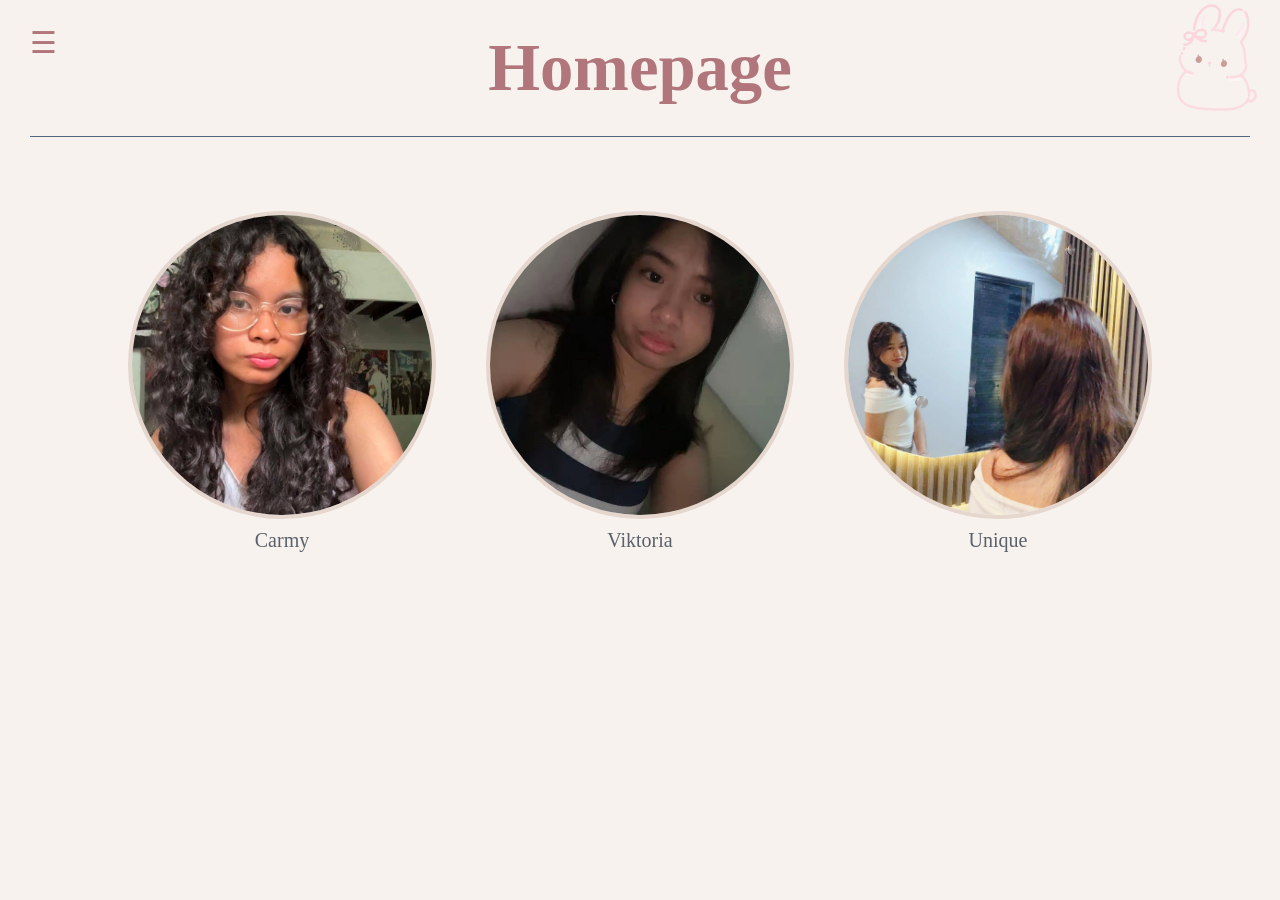
<file: PETA/index.html>
<!DOCTYPE>
<html>

<head>

    <title>Homepage</title>

    <link rel="stylesheet" href="external.css" type="text/css">

</head>


<body class="homepage">


    <!-- Navigation -->

    <details class="sidebar">

        <summary>☰</summary>

        <nav>

            <a href="Registration.html">Registration Form</a>

            <a href="Signup.html">Sign Up</a>

            <a href="contact.html">Contact Us</a>

            <a href="signin.html">Sign In</a>

        </nav>

    </details>


    <!-- Decoration -->

    <a href="https://archiveofourown.org">

        <img
            src="Cute_rabbit_sticker-removebg-preview.png"
            alt="Rabbit"
            class="rabbit"
        >

    </a>


    <!-- Page Title -->

    <h1>Homepage</h1>

    <hr>


    <br>
    <br>


    <!-- Character Links -->

    <div class="codes">

        <div class="code">

            <img src="carmy.jpg" alt="Carmy">

            <a
                href="https://www.facebook.com/share/18wCJGesoh/"
                target="_blank"
            >
                Carmy
            </a>

        </div>


        <div class="code">

            <img src="Viktoria.jpg" alt="Viktoria">

            <a
                href="https://www.facebook.com/share/19QNZiVQqZ/?mibextid=wwXIfr"
                target="_blank"
            >
                Viktoria
            </a>

        </div>


        <div class="code">

            <img src="Unique.jpg" alt="Unique">

            <a
                href="https://www.facebook.com/Yuniqloegau"
                target="_blank"
            >
                Unique
            </a>

        </div>

    </div>


</body>

</html>
</file>
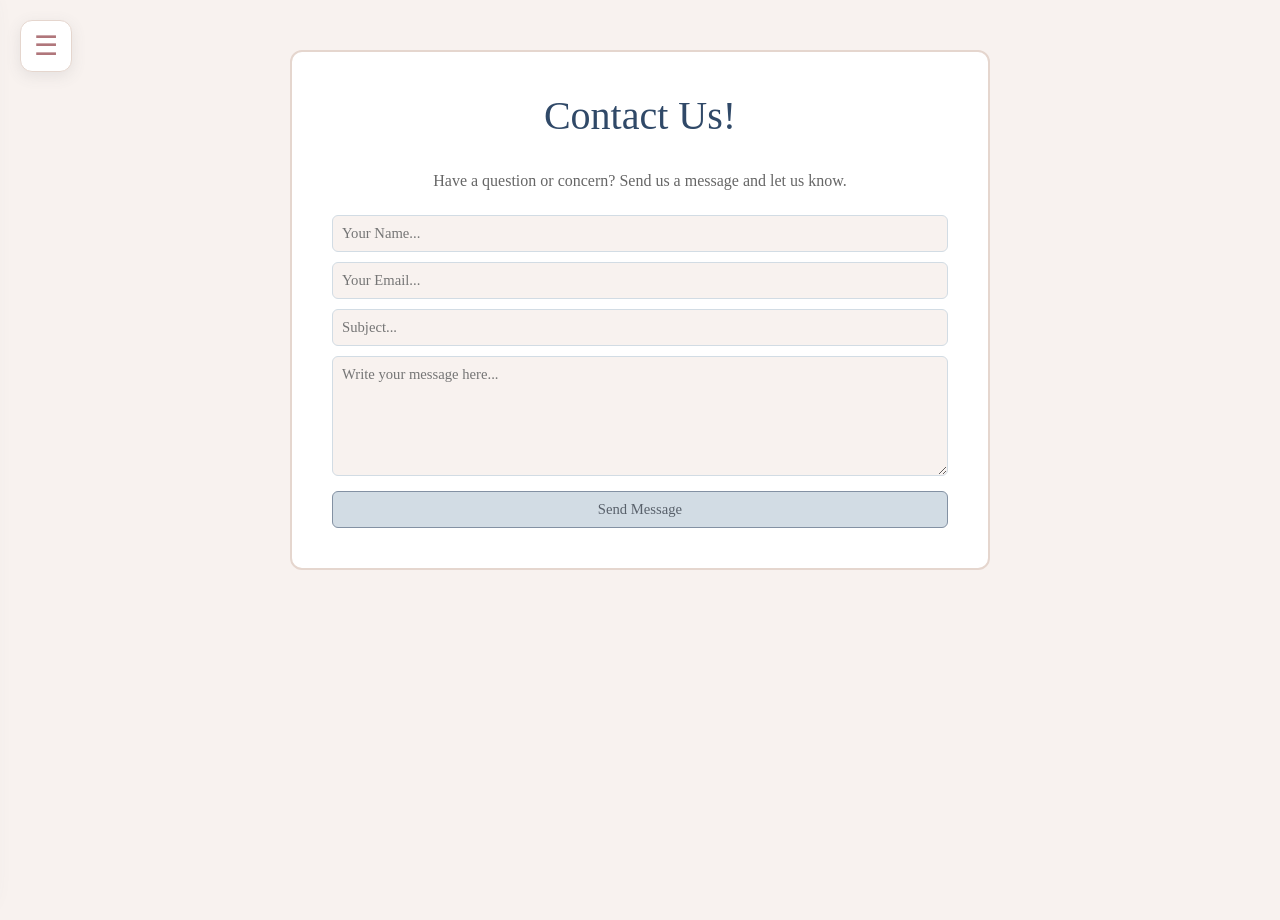
<file: contact.html>
<!DOCTYPE html>
<html lang="en">
<head>
    <meta charset="UTF-8">
    <meta name="viewport" content="width=device-width, initial-scale=1.0">
    <title>Contact Form</title>
    <link rel="stylesheet" href="external.css">
</head>
<body class="contact-page">

    <!-- Navigation -->
    <input type="checkbox" id="menu-toggle" class="menu-toggle">
    <label for="menu-toggle" class="menu-button" aria-label="Open navigation">☰</label>

    <nav class="sidebar">
        <a href="index.html">Homepage</a>
        <a href="registration.html">Registration</a>
        <a href="signup.html">Sign Up</a>
        <a href="signin.html">Sign In</a>
    </nav>

    <main>
        <section class="contact-card">
            <h1>Contact Us!</h1>
            <p class="description">Have a question or concern? Send us a message and let us know.</p>

            <form name="Contact Form" method="post">
                <input type="text" name="Name" placeholder="Your Name..." required>
                <input type="email" name="Email" placeholder="Your Email..." required>
                <input type="text" name="Subject" placeholder="Subject...">
                <textarea name="Message" placeholder="Write your message here..."></textarea>
                <button type="submit">Send Message</button>
            </form>
        </section>
    </main>

</body>
</html>
</file>
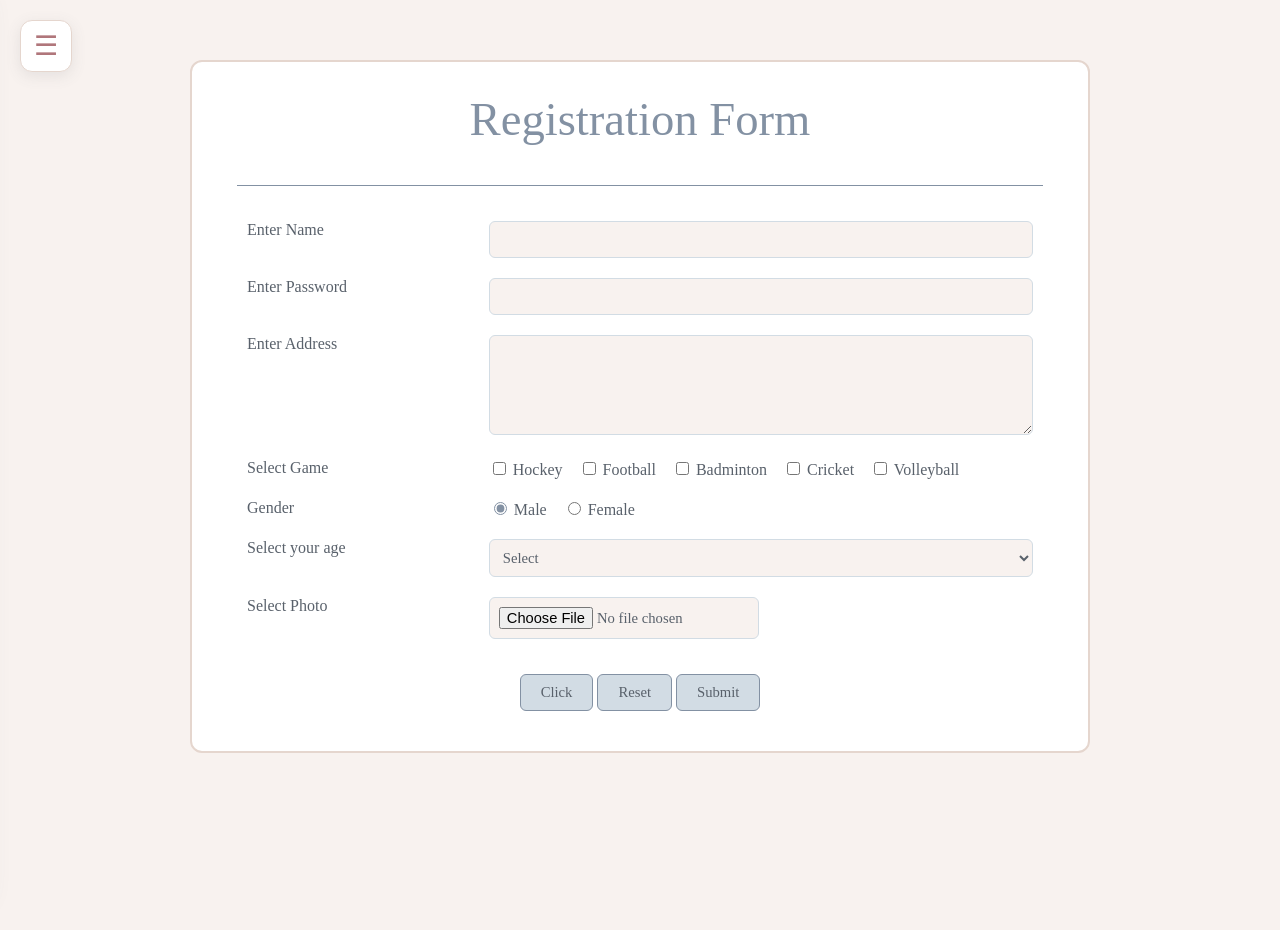
<file: registration.html>
<!DOCTYPE html>
<html lang="en">
<head>
    <meta charset="UTF-8">
    <meta name="viewport" content="width=device-width, initial-scale=1.0">
    <title>Registration Form</title>
    <link rel="stylesheet" href="external.css">
</head>
<body class="registration-page">

    <!-- Navigation -->
    <input type="checkbox" id="menu-toggle" class="menu-toggle">
    <label for="menu-toggle" class="menu-button" aria-label="Open navigation">☰</label>

    <nav class="sidebar">
        <a href="index.html">Homepage</a>
        <a href="signup.html">Sign Up</a>
        <a href="contact.html">Contact Us</a>
        <a href="signin.html">Sign In</a>
    </nav>

    <!-- Registration Form -->
    <main>
        <section class="form-card">
            <h1>Registration Form</h1>
            <hr>

            <form>
                <table>
                    <tr>
                        <td>Enter Name</td>
                        <td><input type="text" name="name"></td>
                    </tr>

                    <tr>
                        <td>Enter Password</td>
                        <td><input type="password" name="password"></td>
                    </tr>

                    <tr>
                        <td>Enter Address</td>
                        <td><textarea name="address"></textarea></td>
                    </tr>

                    <tr>
                        <td>Select Game</td>
                        <td>
                            <label><input type="checkbox" name="game" value="Hockey"> Hockey</label>
                            <label><input type="checkbox" name="game" value="Football"> Football</label>
                            <label><input type="checkbox" name="game" value="Badminton"> Badminton</label>
                            <label><input type="checkbox" name="game" value="Cricket"> Cricket</label>
                            <label><input type="checkbox" name="game" value="Volleyball"> Volleyball</label>
                        </td>
                    </tr>

                    <tr>
                        <td>Gender</td>
                        <td>
                            <label><input type="radio" name="gender" value="Male" checked> Male</label>
                            <label><input type="radio" name="gender" value="Female"> Female</label>
                        </td>
                    </tr>

                    <tr>
                        <td>Select your age</td>
                        <td>
                            <select name="age">
                                <option value="">Select</option>
                                <option>13</option>
                                <option>14</option>
                                <option>15</option>
                                <option>16</option>
                                <option>17</option>
                                <option>18</option>
                                <option>19</option>
                                <option>20</option>
                                <option>21</option>
                                <option>22</option>
                                <option>23</option>
                                <option>24</option>
                                <option>25</option>
                                <option>26</option>
                                <option>27</option>
                                <option>28</option>
                                <option>29</option>
                                <option>30</option>
                                <option>31</option>
                                <option>32</option>
                                <option>33</option>
                                <option>34</option>
                                <option>35</option>
                                <option>36</option>
                                <option>37</option>
                                <option>38</option>
                                <option>39</option>
                                <option>40</option>
                                <option>41</option>
                                <option>42</option>
                                <option>43</option>
                                <option>44</option>
                                <option>45</option>
                                <option>46</option>
                                <option>47</option>
                                <option>48</option>
                                <option>49</option>
                                <option>50</option>
                                <option>51</option>
                                <option>52</option>
                                <option>53</option>
                                <option>54</option>
                                <option>55</option>
                                <option>56</option>
                                <option>57</option>
                                <option>58</option>
                                <option>59</option>
                                <option>60</option>
                                <option>61</option>
                                <option>62</option>
                                <option>63</option>
                                <option>64</option>
                                <option>65</option>
                            </select>
                        </td>
                    </tr>

                    <tr>
                        <td>Select Photo</td>
                        <td><input type="file" name="photo"></td>
                    </tr>

                    <tr>
                        <td colspan="2" class="form-buttons">
                            <input type="button" value="Click">
                            <input type="reset" value="Reset">
                            <input type="submit" value="Submit">
                        </td>
                    </tr>
                </table>
            </form>
        </section>
    </main>

</body>
</html>
</file>
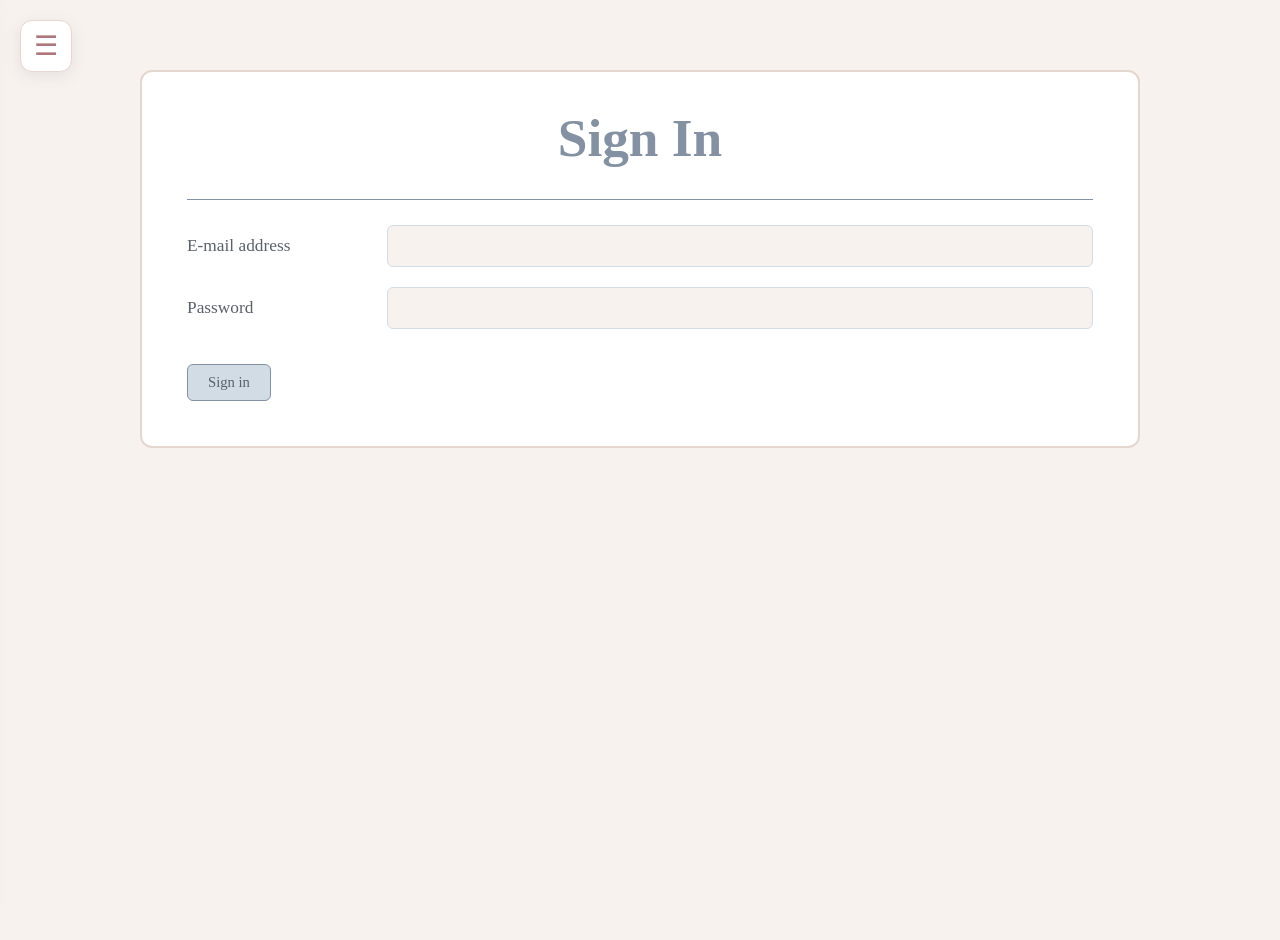
<file: signin.html>
<!DOCTYPE html>
<html lang="en">
<head>
    <meta charset="UTF-8">
    <meta name="viewport" content="width=device-width, initial-scale=1.0">
    <title>Sign In</title>
    <link rel="stylesheet" href="external.css">
</head>
<body class="signin-page">

    <!-- Navigation -->
    <input type="checkbox" id="menu-toggle" class="menu-toggle">
    <label for="menu-toggle" class="menu-button" aria-label="Open navigation">☰</label>

    <nav class="sidebar">
        <a href="index.html">Homepage</a>
        <a href="registration.html">Registration</a>
        <a href="signup.html">Sign Up</a>
        <a href="contact.html">Contact Us</a>
    </nav>

    <main>
        <section class="simple-card signin-card">
            <h1>Sign In</h1>
            <hr class="signin-divider">

            <form name="f1" method="post">
                <div class="signin-row">
                    <label for="signin-email">E-mail address</label>
                    <input id="signin-email" type="email" name="email">
                </div>

                <div class="signin-row">
                    <label for="signin-password">Password</label>
                    <input id="signin-password" type="password" name="password">
                </div>

                <input type="submit" value="Sign in">
            </form>
        </section>
    </main>

</body>
</html>
</file>
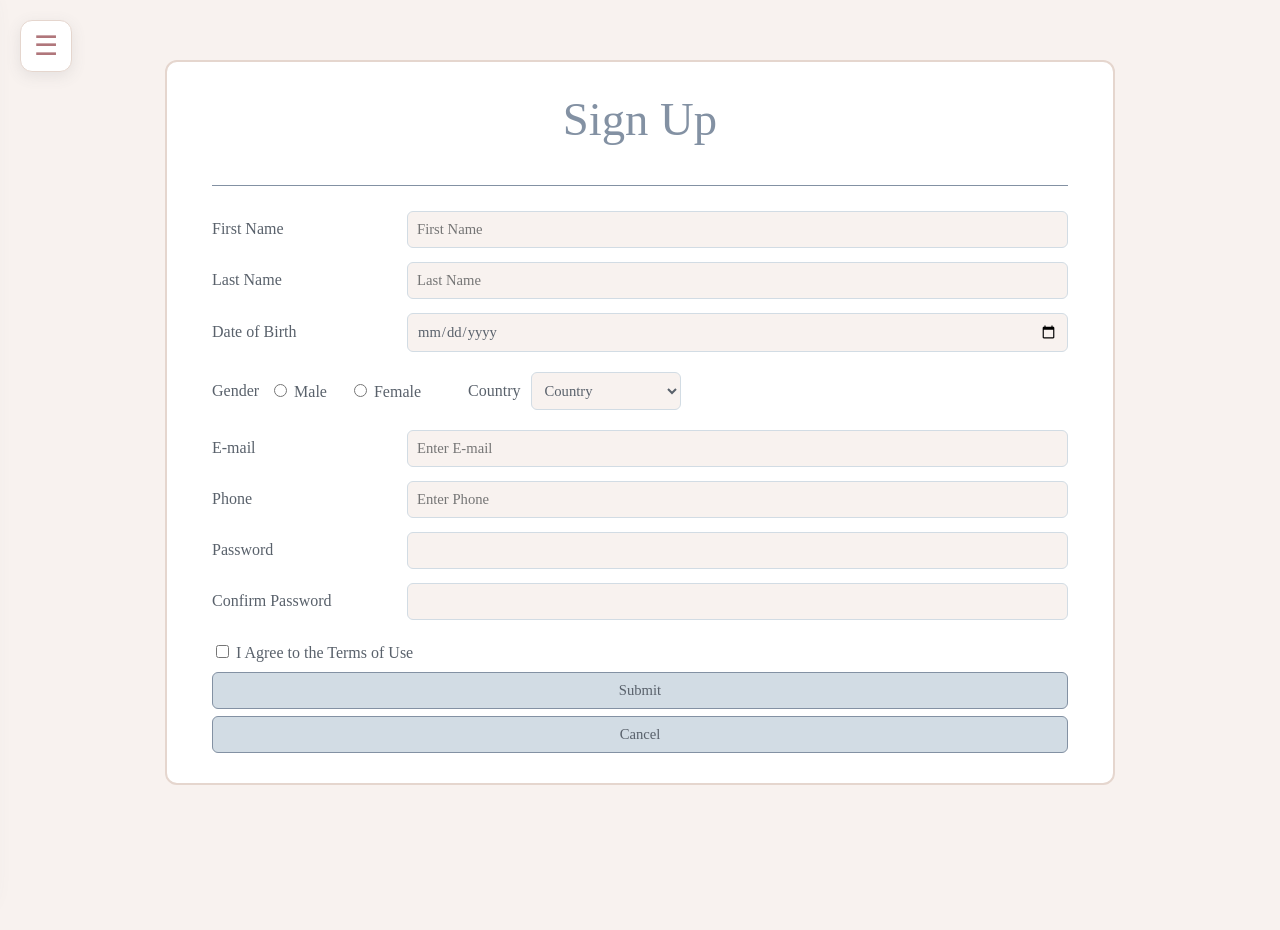
<file: signup.html>
<!DOCTYPE html>
<html lang="en">
<head>
    <meta charset="UTF-8">
    <meta name="viewport" content="width=device-width, initial-scale=1.0">
    <title>Sign Up</title>
    <link rel="stylesheet" href="external.css">
</head>
<body class="signup-page">

    <!-- Navigation -->
    <input type="checkbox" id="menu-toggle" class="menu-toggle">
    <label for="menu-toggle" class="menu-button" aria-label="Open navigation">☰</label>

    <nav class="sidebar">
        <a href="index.html">Homepage</a>
        <a href="registration.html">Registration</a>
        <a href="contact.html">Contact Us</a>
        <a href="signin.html">Sign In</a>
    </nav>

    <main>
        <section class="simple-card signup-card">
            <h1>Sign Up</h1>
            <hr class="signin-divider">

            <form>
                <div class="signup-row">
                    <label for="first-name">First Name</label>
                    <input id="first-name" type="text" name="first-name" placeholder="First Name" required>
                </div>

                <div class="signup-row">
                    <label for="last-name">Last Name</label>
                    <input id="last-name" type="text" name="last-name" placeholder="Last Name" required>
                </div>

                <div class="signup-row">
                    <label for="date-of-birth">Date of Birth</label>
                    <input id="date-of-birth" type="date" name="date-of-birth" min="1961-01-01" max="2013-12-31" required>
                </div>

                <div class="inline-row">
                    <span>Gender</span>
                    <label><input type="radio" name="signup-gender" value="Male" required> Male</label>
                    <label><input type="radio" name="signup-gender" value="Female"> Female</label>

                    <span class="country-label">Country</span>
                    <select name="country" required>
                        <option value="" selected disabled>Country</option>
                        <option>Philippines</option>
                        <option>United States</option>
                        <option>Canada</option>
                        <option>United Kingdom</option>
                        <option>South Korea</option>
                        <option>Japan</option>
                        <option>China</option>
                        <option>Australia</option>
                        <option>Singapore</option>
                        <option>Other</option>
                    </select>
                </div>

                <div class="signup-row">
                    <label for="email">E-mail</label>
                    <input id="email" type="email" name="email" placeholder="Enter E-mail" required>
                </div>

                <div class="signup-row">
                    <label for="phone">Phone</label>
                    <input id="phone" type="tel" name="phone" placeholder="Enter Phone" required>
                </div>

                <div class="signup-row">
                    <label for="password">Password</label>
                    <input id="password" type="password" name="password" required>
                </div>

                <div class="signup-row">
                    <label for="confirm-password">Confirm Password</label>
                    <input id="confirm-password" type="password" name="confirm-password" required>
                </div>

                <label class="terms">
                    <input type="checkbox" name="terms" required>
                    I Agree to the Terms of Use
                </label>

                <button type="submit" class="wide-button">Submit</button>
                <button type="reset" class="wide-button">Cancel</button>
            </form>
        </section>
    </main>

</body>
</html>
</file>
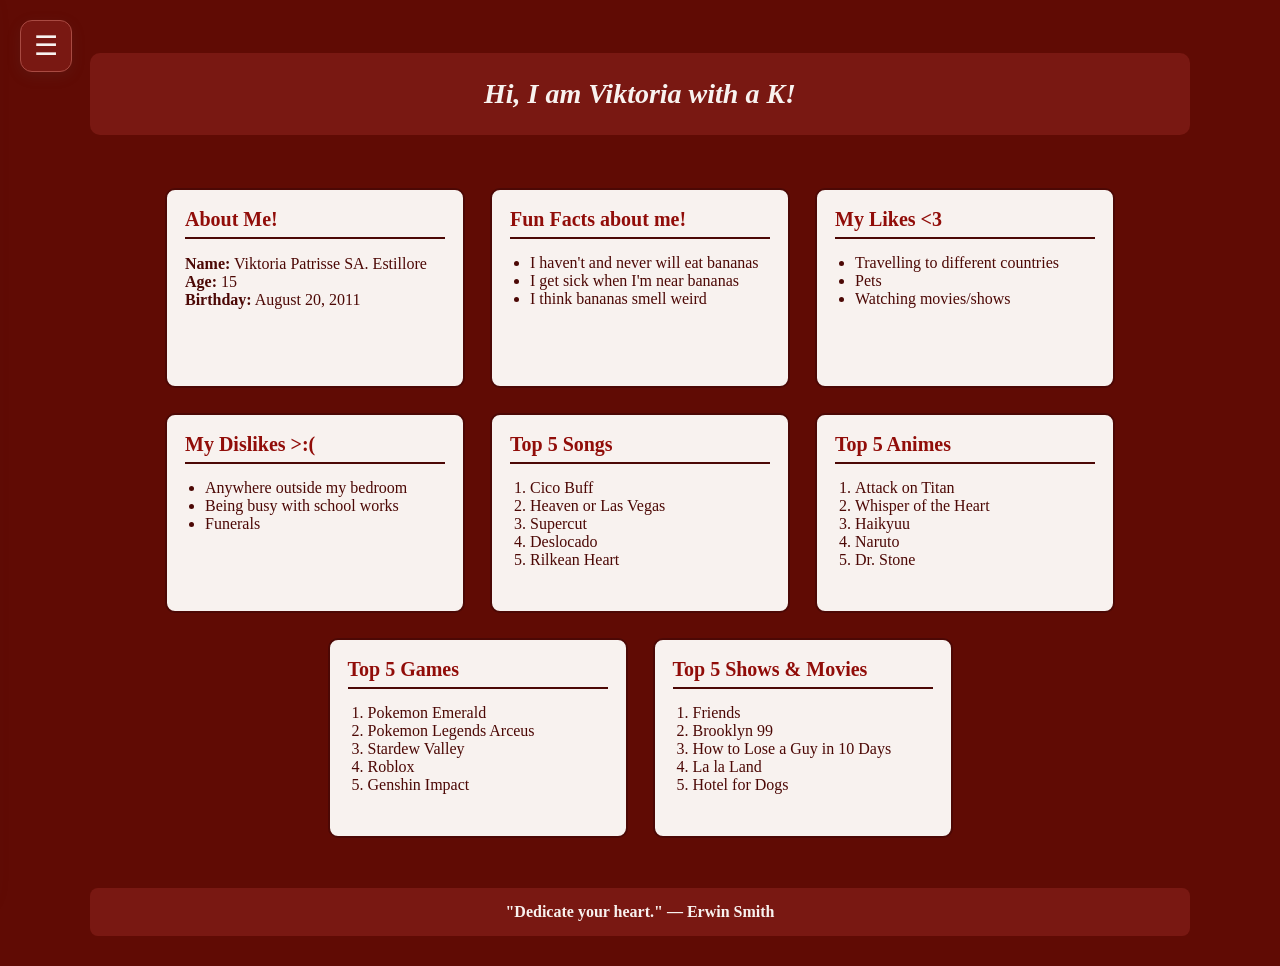
<file: viktoria.html>
<!DOCTYPE html>
<html lang="en">
<head>
    <meta charset="UTF-8">
    <meta name="viewport" content="width=device-width, initial-scale=1.0">
    <title>Viktoria — About Me</title>
    <link rel="stylesheet" href="external.css">
</head>
<body class="viktoria">

    <!-- Navigation -->
    <input type="checkbox" id="menu-toggle" class="menu-toggle">
    <label for="menu-toggle" class="menu-button" aria-label="Open navigation">☰</label>

    <nav class="sidebar">
        <a href="index.html">Homepage</a>
        <a href="registration.html">Registration</a>
        <a href="signup.html">Sign Up</a>
        <a href="contact.html">Contact Us</a>
        <a href="signin.html">Sign In</a>
    </nav>

    <!-- About Me -->
    <main>
        <section class="viktoria-content">
            <h1>Hi, I am Viktoria with a K!</h1>

            <div class="viktoria-container">

                <div class="card">
                    <h2>About Me!</h2>
                    <p>
                        <b>Name:</b> Viktoria Patrisse SA. Estillore<br>
                        <b>Age:</b> 15<br>
                        <b>Birthday:</b> August 20, 2011
                    </p>
                </div>

                <div class="card">
                    <h2>Fun Facts about me!</h2>
                    <ul>
                        <li>I haven't and never will eat bananas</li>
                        <li>I get sick when I'm near bananas</li>
                        <li>I think bananas smell weird</li>
                    </ul>
                </div>

                <div class="card">
                    <h2>My Likes &lt;3</h2>
                    <ul>
                        <li>Travelling to different countries</li>
                        <li>Pets</li>
                        <li>Watching movies/shows</li>
                    </ul>
                </div>

                <div class="card">
                    <h2>My Dislikes &gt;:(</h2>
                    <ul>
                        <li>Anywhere outside my bedroom</li>
                        <li>Being busy with school works</li>
                        <li>Funerals</li>
                    </ul>
                </div>

                <div class="card">
                    <h2>Top 5 Songs</h2>
                    <ol>
                        <li>Cico Buff</li>
                        <li>Heaven or Las Vegas</li>
                        <li>Supercut</li>
                        <li>Deslocado</li>
                        <li>Rilkean Heart</li>
                    </ol>
                </div>

                <div class="card">
                    <h2>Top 5 Animes</h2>
                    <ol>
                        <li>Attack on Titan</li>
                        <li>Whisper of the Heart</li>
                        <li>Haikyuu</li>
                        <li>Naruto</li>
                        <li>Dr. Stone</li>
                    </ol>
                </div>

                <div class="card">
                    <h2>Top 5 Games</h2>
                    <ol>
                        <li>Pokemon Emerald</li>
                        <li>Pokemon Legends Arceus</li>
                        <li>Stardew Valley</li>
                        <li>Roblox</li>
                        <li>Genshin Impact</li>
                    </ol>
                </div>

                <div class="card">
                    <h2>Top 5 Shows & Movies</h2>
                    <ol>
                        <li>Friends</li>
                        <li>Brooklyn 99</li>
                        <li>How to Lose a Guy in 10 Days</li>
                        <li>La la Land</li>
                        <li>Hotel for Dogs</li>
                    </ol>
                </div>

            </div>

            <footer>"Dedicate your heart." — Erwin Smith</footer>
        </section>
    </main>

</body>
</html>
</file>
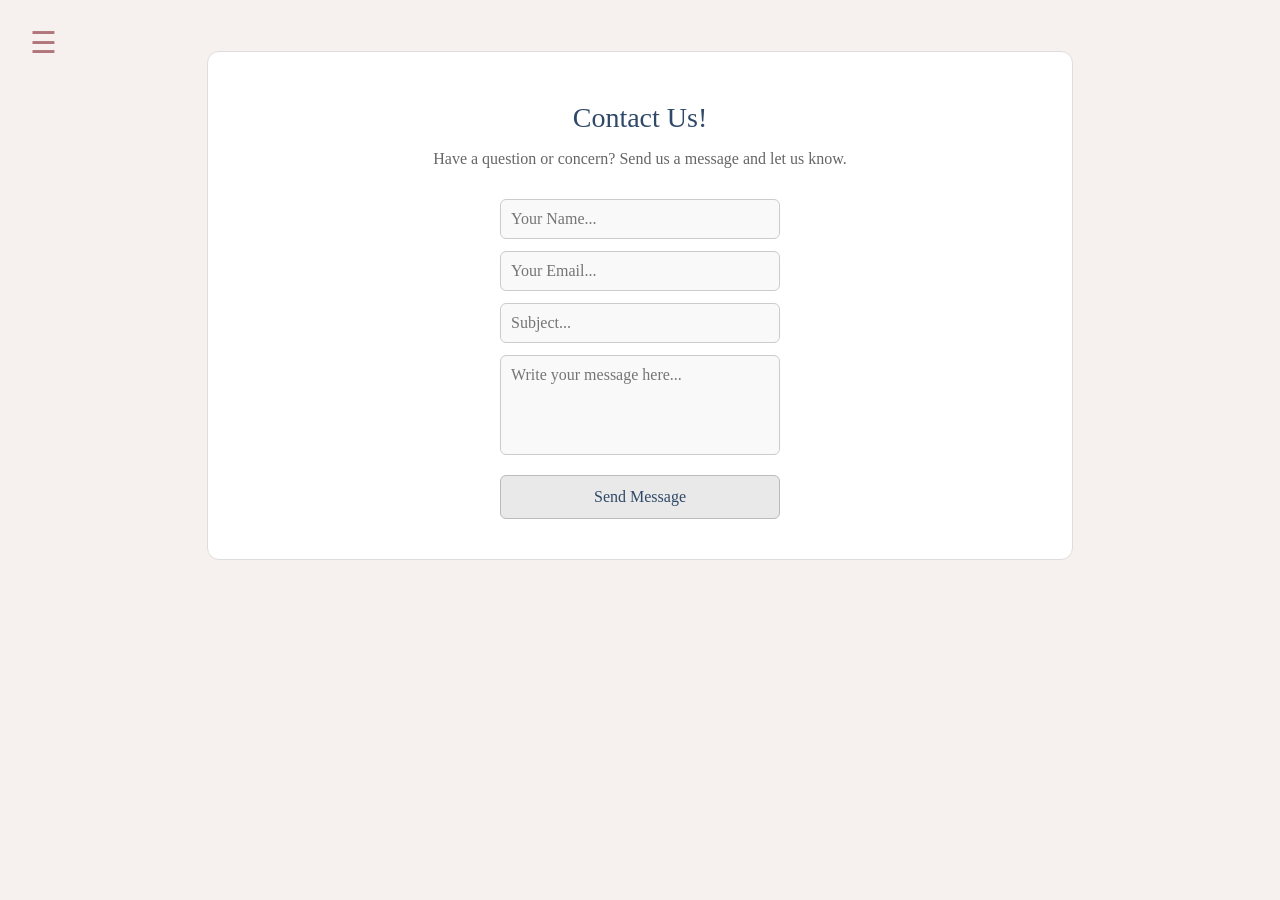
<file: PETA/contact.html>
<!DOCTYPE html>
<html>

<head>

    <title>Contact Form</title>

    <link rel="stylesheet" href="external.css" type="text/css">

</head>


<body class="contact-page">


    <!-- Navigation -->

    <details class="sidebar">

        <summary>☰</summary>

        <nav>

            <a href="index.html" class="home-link">Homepage</a>

            <a href="Registration.html">Registration Form</a>

            <a href="Signup.html">Sign Up</a>

            <a href="signin.html">Sign In</a>

        </nav>

    </details>


    <!-- Contact Form -->

    <table>

        <tr>

            <td>

                <h1>Contact Us!</h1>


                <p class="description">
                    Have a question or concern? Send us a message and let us know.
                </p>


                <form
                    name="Contact Form"
                    method="post"
                >

                    <input
                        type="text"
                        name="Name"
                        placeholder="Your Name..."
                        required
                    >


                    <input
                        type="email"
                        name="Email"
                        placeholder="Your Email..."
                        required
                    >


                    <input
                        type="text"
                        name="Subject"
                        placeholder="Subject..."
                    >


                    <textarea
                        name="Message"
                        placeholder="Write your message here..."
                    ></textarea>


                    <button type="submit">
                        Send Message
                    </button>

                </form>

            </td>

        </tr>

    </table>


</body>

</html>
</file>
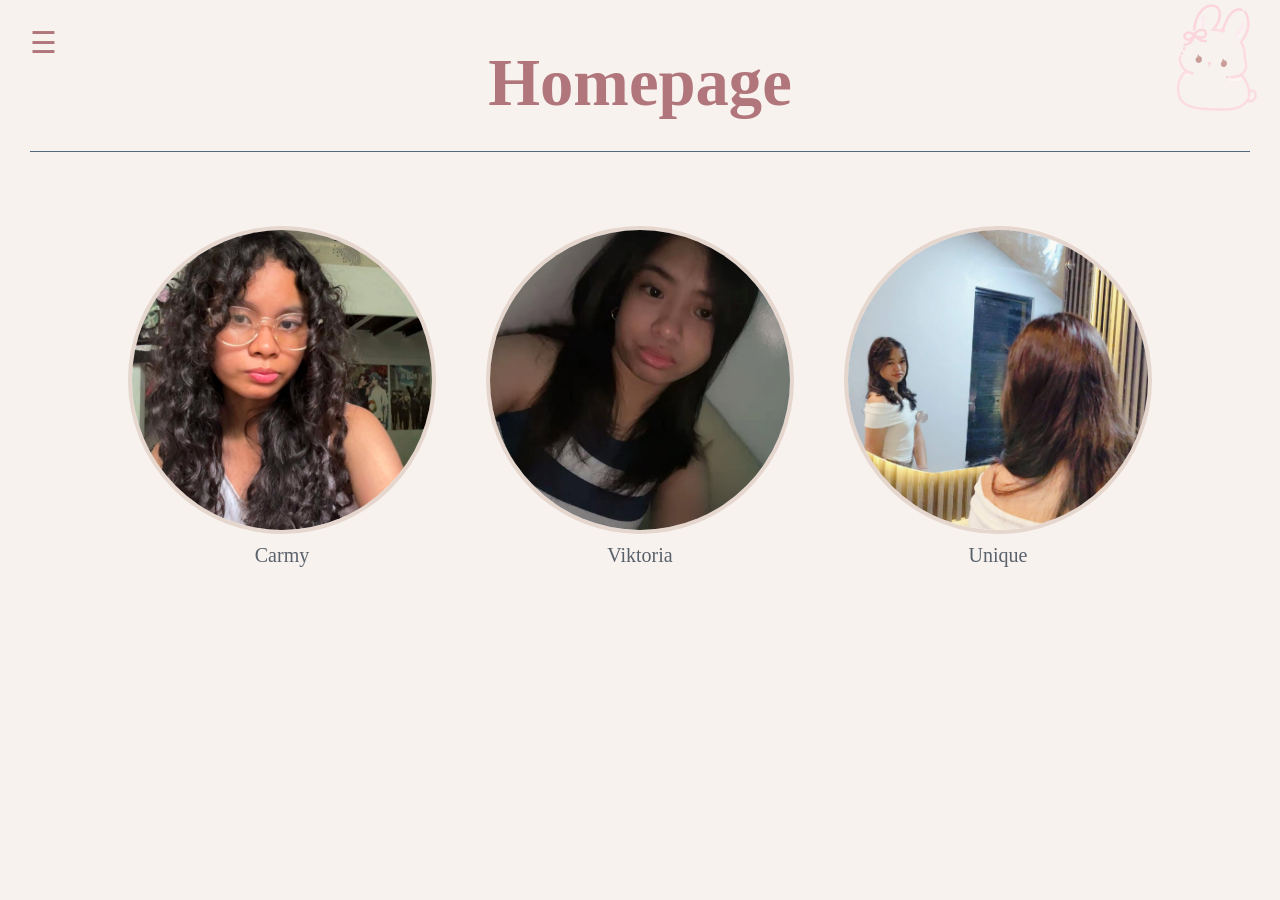
<file: PETA/homepage.html>
<!DOCTYPE html>
<html>

<head>

    <title>Homepage</title>

    <link rel="stylesheet" href="external.css" type="text/css">

</head>


<body class="homepage">


    <!-- Navigation -->

    <details class="sidebar">

        <summary>☰</summary>

        <nav>

            <a href="Registration.html">Registration Form</a>

            <a href="Signup.html">Sign Up</a>

            <a href="contact.html">Contact Us</a>

            <a href="signin.html">Sign In</a>

        </nav>

    </details>


    <!-- Decoration -->

    <a href="https://archiveofourown.org">

        <img
            src="Cute_rabbit_sticker-removebg-preview.png"
            alt="Rabbit"
            class="rabbit"
        >

    </a>


    <!-- Page Title -->

    <h1>Homepage</h1>

    <hr>


    <br>
    <br>


    <!-- Character Links -->

    <div class="codes">

        <div class="code">

            <img src="carmy.jpg" alt="Carmy">

            <a
                href="https://www.facebook.com/share/18wCJGesoh/"
                target="_blank"
            >
                Carmy
            </a>

        </div>


        <div class="code">

            <img src="Viktoria.jpg" alt="Viktoria">

            <a
                href="https://www.facebook.com/share/19QNZiVQqZ/?mibextid=wwXIfr"
                target="_blank"
            >
                Viktoria
            </a>

        </div>


        <div class="code">

            <img src="Unique.jpg" alt="Unique">

            <a
                href="https://www.facebook.com/Yuniqloegau"
                target="_blank"
            >
                Unique
            </a>

        </div>

    </div>


</body>

</html>
</file>
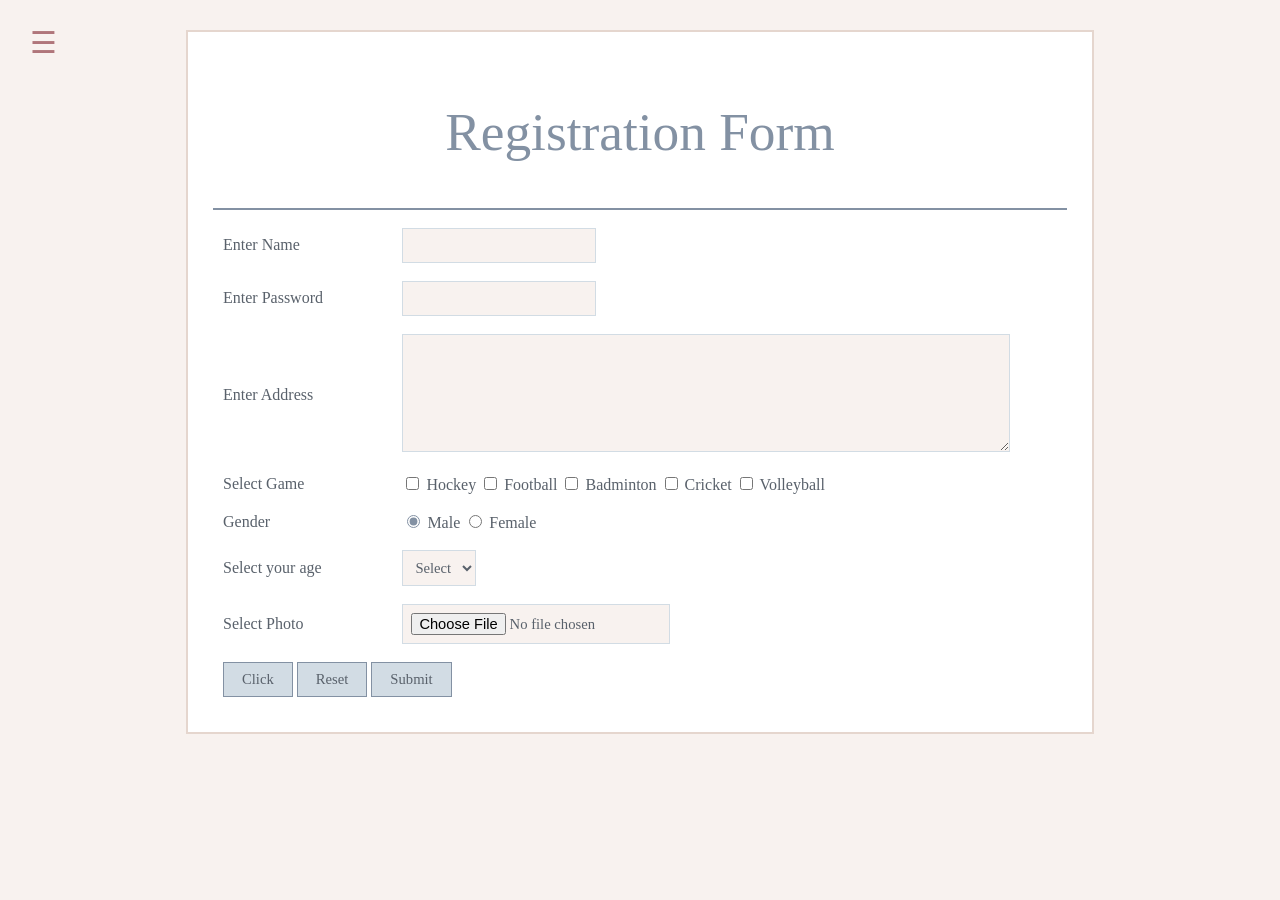
<file: PETA/Registration.html>
<!DOCTYPE html>
<html>

<head>

    <title>Registration Form</title>

    <link rel="stylesheet" href="external.css" type="text/css">

</head>


<body>


    <!-- Navigation -->

    <details class="sidebar">

        <summary>☰</summary>

        <nav>

            <a href="index.html" class="home-link">Homepage</a>

            <a href="Signup.html">Sign Up</a>

            <a href="contact.html">Contact Us</a>

            <a href="signin.html">Sign In</a>

        </nav>

    </details>


    <!-- Registration Form -->

    <form>

        <h2>Registration Form</h2>

        <hr color="#8391A3">


        <table>

            <tr>

                <td>Enter Name</td>

                <td>
                    <input type="text" name="name">
                </td>

            </tr>


            <tr>

                <td>Enter Password</td>

                <td>
                    <input type="password" name="password">
                </td>

            </tr>


            <tr>

                <td>Enter Address</td>

                <td>
                    <textarea></textarea>
                </td>

            </tr>


            <tr>

                <td>Select Game</td>

                <td>

                    <label>
                        <input
                            type="checkbox"
                            name="game"
                            value="Hockey"
                        >
                        Hockey
                    </label>


                    <label>
                        <input
                            type="checkbox"
                            name="game"
                            value="Football"
                        >
                        Football
                    </label>


                    <label>
                        <input
                            type="checkbox"
                            name="game"
                            value="Badminton"
                        >
                        Badminton
                    </label>


                    <label>
                        <input
                            type="checkbox"
                            name="game"
                            value="Cricket"
                        >
                        Cricket
                    </label>


                    <label>
                        <input
                            type="checkbox"
                            name="game"
                            value="Volleyball"
                        >
                        Volleyball
                    </label>

                </td>

            </tr>


            <tr>

                <td>Gender</td>

                <td>

                    <label>
                        <input
                            type="radio"
                            name="gender"
                            value="Male"
                            checked
                        >
                        Male
                    </label>


                    <label>
                        <input
                            type="radio"
                            name="gender"
                            value="Female"
                        >
                        Female
                    </label>

                </td>

            </tr>


            <tr>

                <td>Select your age</td>

                <td>

                    <select name="age">

                        <option value="">Select</option>

                        <option>13</option>
                        <option>14</option>
                        <option>15</option>
                        <option>16</option>
                        <option>17</option>
                        <option>18</option>
                        <option>19</option>
                        <option>20</option>
                        <option>21</option>
                        <option>22</option>
                        <option>23</option>
                        <option>24</option>
                        <option>25</option>
                        <option>26</option>
                        <option>27</option>
                        <option>28</option>
                        <option>29</option>
                        <option>30</option>
                        <option>31</option>
                        <option>32</option>
                        <option>33</option>
                        <option>34</option>
                        <option>35</option>
                        <option>36</option>
                        <option>37</option>
                        <option>38</option>
                        <option>39</option>
                        <option>40</option>
                        <option>41</option>
                        <option>42</option>
                        <option>43</option>
                        <option>44</option>
                        <option>45</option>
                        <option>46</option>
                        <option>47</option>
                        <option>48</option>
                        <option>49</option>
                        <option>50</option>
                        <option>51</option>
                        <option>52</option>
                        <option>53</option>
                        <option>54</option>
                        <option>55</option>
                        <option>56</option>
                        <option>57</option>
                        <option>58</option>
                        <option>59</option>
                        <option>60</option>
                        <option>61</option>
                        <option>62</option>
                        <option>63</option>
                        <option>64</option>
                        <option>65</option>

                    </select>

                </td>

            </tr>


            <tr>

                <td>Select Photo</td>

                <td>
                    <input type="file" name="photo">
                </td>

            </tr>


            <tr>

                <td colspan="2">

                    <input
                        type="button"
                        value="Click"
                    >

                    <input type="reset">

                    <input type="submit">

                </td>

            </tr>

        </table>

    </form>


</body>

</html>
</file>
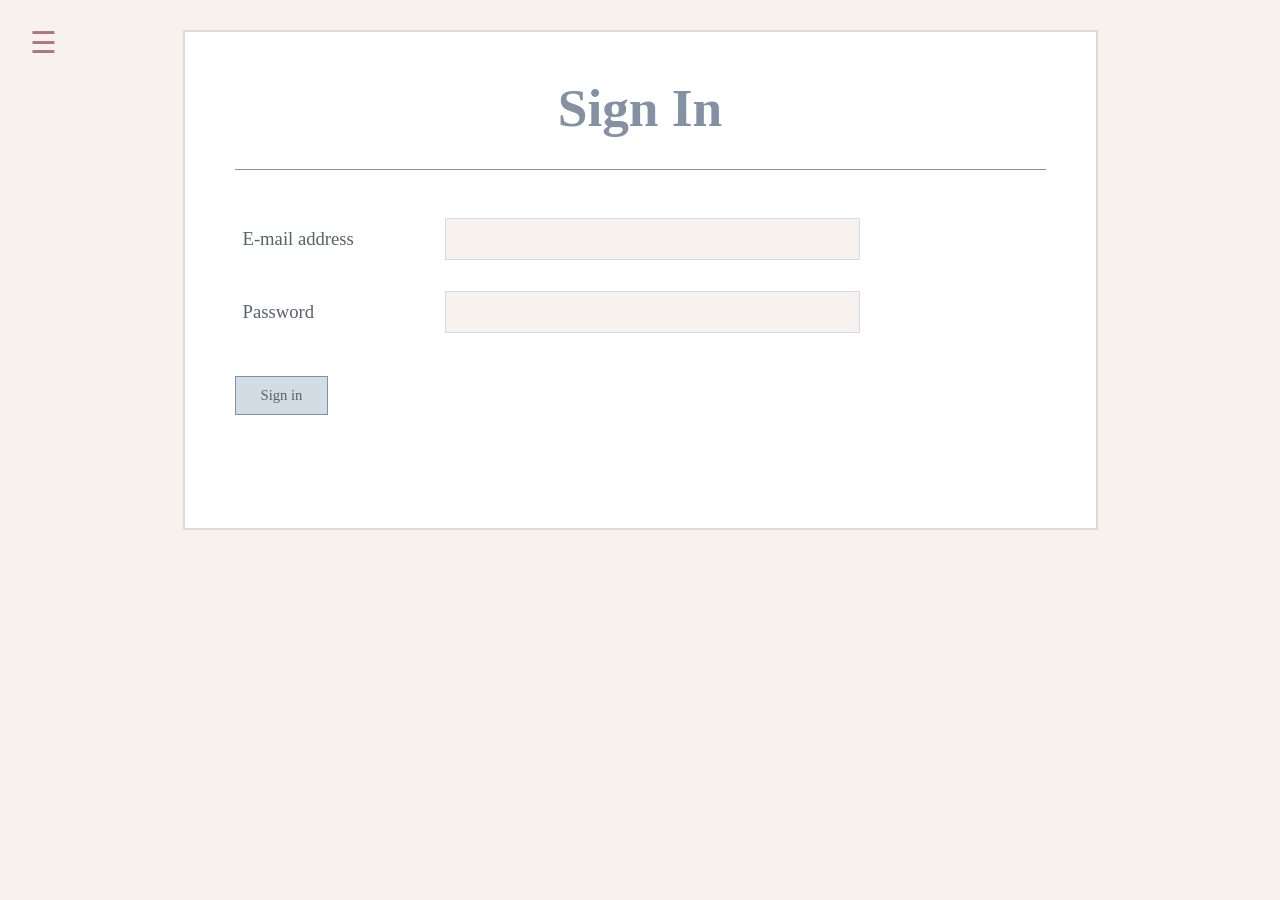
<file: PETA/signin.html>
<!DOCTYPE html>
<html>

<head>

    <title>Sign In</title>

    <link rel="stylesheet" href="external.css" type="text/css">

</head>

<body class="signin-page">


    <details class="sidebar">

        <summary>☰</summary>

        <nav>

            <h3 class="signup-title">
                <a href="index.html">Homepage</a>
            </h3>

            <a href="registration.html">Registration Form</a>

            <a href="signup.html">Sign Up</a>

            <a href="contact.html">Contact Us</a>

        </nav>

    </details>


    <form name="f1" method="post">

        <h1>Sign In</h1>

        <hr class="signin-divider">

        <table>

            <tr>

                <td>
                    E-mail address
                </td>

                <td>
                    <input
                        type="email"
                        name="email"
                    >
                </td>

            </tr>

            <tr>

                <td>
                    Password
                </td>

                <td>
                    <input
                        type="password"
                        name="password"
                    >
                </td>

            </tr>

        </table>


        <input
            type="submit"
            value="Sign in"
        >

    </form>


</body>

</html>
</file>
<file: PETA/external.css>
/* ==================== GENERAL ==================== */

body {
    background-color: #F8F2EF;
    color: #59616B;
    font-family: Georgia, serif;
    font-size: 12pt;
    margin: 30px;
}


/* ==================== HEADINGS ==================== */

h1 {
    color: #8391A3;
    font-family: Georgia, serif;
    font-weight: normal;
    text-align: center;
    font-size: 50pt;
}

h2 {
    color: #8391A3;
    font-family: Georgia, serif;
    font-weight: normal;
    text-align: center;
    font-size: 40pt;
}

h3 {
    color: #8391A3;
    font-family: Georgia, serif;
    font-weight: normal;
    font-size: 30pt;
}


/* ==================== FORMS ==================== */

form {
    background-color: #FFFFFF;
    width: 70%;
    margin: auto;
    padding: 25px;
    border: 2px solid #E5D6CE;
}

table {
    width: 100%;
    margin: auto;
}

td,
th {
    padding: 8px;
    color: #59616B;
}

th {
    color: #8391A3;
    font-size: 20pt;
    font-weight: bold;
}


/* ==================== INPUTS ==================== */

input,
select,
textarea,
button {
    font-family: Georgia, serif;
    font-size: 11pt;
}

input[type="text"],
input[type="email"],
input[type="password"],
input[type="file"],
select,
textarea {
    background-color: #F8F2EF;
    color: #59616B;
    border: 1px solid #D2DCE4;
    padding: 8px;
}

input[type="text"]:focus,
input[type="email"]:focus,
input[type="password"]:focus,
select:focus,
textarea:focus {
    background-color: #E7EBEE;
    border-color: #8391A3;
}

textarea {
    width: 90%;
    height: 100px;
}

input[type="checkbox"],
input[type="radio"] {
    accent-color: #8391A3;
}


/* ==================== BUTTONS ==================== */

input[type="submit"],
input[type="button"],
input[type="reset"],
button {
    background-color: #D2DCE4;
    color: #59616B;
    border: 1px solid #8391A3;
    padding: 8px 18px;
    font-family: Georgia, serif;
    cursor: pointer;
}

input[type="submit"]:hover,
button:hover {
    background-color: #8391A3;
    color: white;
}

input[type="reset"]:hover {
    background-color: #DEC3B3;
    color: white;
}

input[type="button"]:hover {
    background-color: #C0BFCF;
    color: white;
}


/* ==================== LINKS ==================== */

a:link {
    color: #8391A3;
    text-decoration: none;
}

a:visited {
    color: #C0BFCF;
    text-decoration: none;
}

a:hover {
    color: #DEC3B3;
    text-decoration: none;
}

label {
    color: #59616B;
}

::selection {
    background-color: #DEC3B3;
    color: white;
}


/* ==================== SIDEBAR ==================== */

.sidebar {
    position: fixed;
    top: 20px;
    left: 20px;
    z-index: 10;
    font-family: Georgia, serif;
}

.sidebar summary {
    cursor: pointer;
    font-size: 30px;
    color: #B0767B;
    list-style: none;
    background-color: transparent;
    padding: 5px 10px;
    width: fit-content;
}

.sidebar summary::-webkit-details-marker {
    display: none;
}

.sidebar nav {
    display: flex;
    flex-direction: column;
    gap: 15px;
    background-color: white;
    border: 2px solid #B0767B;
    padding: 20px;
    margin-top: 5px;
    width: 150px;
}

.sidebar nav a {
    color: #59616B;
    text-decoration: none;
    font-family: Georgia, serif;
    font-size: 13pt;
}

.sidebar nav a:hover {
    color: #B0767B;
}

.sidebar nav .home-link {
    font-weight: bold;
    font-size: 13pt;
}


/* ==================== HOMEPAGE ==================== */

.homepage h1 {
    text-align: center;
    color: #B0767B;
    font-family: Georgia, serif;
    font-weight: bold;
    font-size: 50pt;
    margin-bottom: 30px;
}

.homepage hr {
    border: none;
    border-top: 1px solid #516782;
}

.codes {
    display: flex;
    justify-content: center;
    gap: 50px;
    margin: 30px auto;
}

.code {
    text-align: center;
    transition: transform 0.3s ease;
}

.code img {
    width: 300px;
    height: 300px;
    object-fit: cover;
    border-radius: 50%;
    border: 4px solid #E5D6CE;
    display: block;
    margin: auto auto 10px;
}

.code a {
    color: #59616B;
    font-family: Georgia, serif;
    font-size: 15pt;
    text-decoration: none;
}

.code:hover {
    transform: translateY(-10px);
}

.code a:hover {
    color: #8391A3;
}

.homepage .rabbit {
    height: 125px;
    width: 125px;
    z-index: 1;
    position: absolute;
    top: 1px;
    left: 90%;
}


/* ==================== SIGN UP ==================== */

.signup-page {
    background-color: #F8F2EF;
    color: #59616B;
    font-family: "Times New Roman", serif;
    font-size: 16px;
    margin: 8px;
}

.signup-page .border {
    border: 5px solid #E5D6CE;
    width: 500px;
    min-height: 510px;
    height: auto;
    margin: 30px auto;
    background-color: #FFFFFF;
    padding: 20px;
    box-sizing: border-box;
}

.signup-page form {
    background-color: transparent;
    width: auto;
    margin: 0;
    padding: 0;
    border: none;
}

.signup-page .input {
    background-color: #F8F2EF;
    border: 1px solid #D2DCE4;
    width: auto;
    height: auto;
    color: #59616B;
    margin-right: 3px;
}

.signup-page .no {
    background-color: #F8F2EF;
    border: 1px solid #D2DCE4;
    width: 300px;
    height: 20px;
    color: #59616B;
}

.signup-page .maybe {
    background-color: #F8F2EF;
    border: 1px solid #D2DCE4;
    width: 100px;
    height: 20px;
    color: #59616B;
}

.signup-page .yes {
    background-color: #D2DCE4;
    border: 1px solid #8391A3;
    color: #59616B;
    width: 100%;
    height: 30px;
    border-radius: 6px;
    margin-top: 5px;
    cursor: pointer;
}

.signup-page .yes:hover {
    background-color: #8391A3;
    color: #FFFFFF;
}

.signup-title {
    color: #8391A3;
    font-family: "Times New Roman", serif;
    font-size: 1.17em;
    font-weight: bold;
    text-align: center;
    margin-top: 5px;
    margin-bottom: 5px;
}

/* ==================== CONTACT PAGE ==================== */

.contact-page {
    background-color: #F6F1EE;
    font-family: "Times New Roman", serif;
    color: #304968;
    margin: 1px;
    padding: 50px 20px;
}

.contact-page table {
    background-color: white;
    border: 1px solid #DDD;
    border-radius: 12px;
    width: 70%;
    min-height: 500px;
    padding: 30px;
    margin: 0 auto;
}

.contact-page h1 {
    color: #304968;
    font-size: 28px;
    margin: 10px;
    text-align: center;
}

.contact-page .description {
    font-size: 16px;
    color: #666;
    margin-bottom: 25px;
    text-align: center;
}

.contact-page form {
    max-width: 280px;
    margin: 0 auto;
    background-color: transparent;
    width: auto;
    padding: 0;
    border: none;
}

.contact-page input[type="text"],
.contact-page input[type="email"],
.contact-page textarea {
    background-color: #F9F9F9;
    border: 1px solid #CCC;
    border-radius: 6px;
    padding: 10px;
    font-family: "Times New Roman", serif;
    font-size: 16px;
    color: #304968;
    margin: 6px 0;
    width: 100%;
    box-sizing: border-box;
}

.contact-page textarea {
    height: 100px;
    resize: none;
}

.contact-page input:focus,
.contact-page textarea:focus {
    outline: none;
    border-color: #888;
    background-color: white;
}

.contact-page button {
    background-color: #E9E9E9;
    border: 1px solid #BBB;
    border-radius: 6px;
    color: #304968;
    padding: 12px 30px;
    font-family: "Times New Roman", serif;
    font-size: 16px;
    margin-top: 10px;
    width: 100%;
    cursor: pointer;
    transition: all 0.25s ease;
}

.contact-page button:hover {
    background-color: #DCDCDC;
    transform: translateY(-3px);
}

.contact-page button:active {
    background-color: #CCC;
    transform: translateY(1px);
}


/* ==================== SIGN IN ==================== */

.signin-page form {
    width: 75%;
    min-height: 500px;
    margin: 30px auto;
    padding: 35px 50px;
    box-sizing: border-box;
}

.signin-page h1 {
    color: #8391A3;
    font-family: Georgia, serif;
    font-size: 40pt;
    font-weight: bold;
    text-align: center;
    margin: 10px 0 30px;
}

.signin-page .signin-divider {
    border: none;
    border-top: 1px solid #8391A3;
    width: 100%;
    margin-bottom: 25px;
}

.signin-page table {
    width: 100%;
    margin: 0;
    border-collapse: separate;
    border-spacing: 0 15px;
}

.signin-page td {
    padding: 8px;
    color: #59616B;
    font-size: 14pt;
}

.signin-page td:first-child {
    width: 25%;
    text-align: left;
}

.signin-page td:last-child {
    width: 75%;
}

.signin-page input[type="email"],
.signin-page input[type="password"] {
    width: 70%;
    height: 42px;
    box-sizing: border-box;
    padding: 8px 10px;
}

.signin-page input[type="submit"] {
    margin-top: 20px;
    padding: 10px 25px;
}
</file>
<file: external.css>
/* =========================================================
   GLOBAL
   ========================================================= */

* {
    box-sizing: border-box;
}

html {
    overflow-x: hidden;
}

body {
    margin: 0;
    padding: 30px;
    background-color: #F8F2EF;
    color: #59616B;
    font-family: Georgia, serif;
    font-size: 12pt;
    min-height: 100vh;
}

main {
    min-height: calc(100vh - 60px);
}


/* =========================================================
   NAVIGATION
   ========================================================= */

.menu-toggle {
    display: none;
}

.menu-button {
    position: fixed;
    top: 20px;
    left: 20px;
    z-index: 1001;
    width: 52px;
    height: 52px;
    display: flex;
    align-items: center;
    justify-content: center;
    background-color: #FFFFFF;
    color: #B0767B;
    border: 1px solid #E5D6CE;
    border-radius: 12px;
    font-size: 27px;
    cursor: pointer;
    box-shadow: 0 4px 15px rgba(89, 97, 107, 0.12);
    transition: 0.25s ease;
}

.menu-button:hover {
    transform: scale(1.04);
}

.sidebar {
    position: fixed;
    top: 0;
    left: -270px;
    z-index: 1000;
    width: 250px;
    height: 100vh;
    padding: 100px 20px 30px;
    display: flex;
    flex-direction: column;
    gap: 8px;
    background-color: #FFFFFF;
    border-right: 1px solid #E5D6CE;
    box-shadow: 5px 0 25px rgba(89, 97, 107, 0.12);
    transition: left 0.3s ease;
}

.menu-toggle:checked ~ .sidebar {
    left: 0;
}

.sidebar a {
    display: block;
    padding: 15px 18px;
    color: #59616B;
    text-decoration: none;
    font-size: 14pt;
    border-radius: 10px;
    transition: 0.2s ease;
}

.sidebar a:hover {
    background-color: #F8F2EF;
    color: #B0767B;
    transform: translateX(4px);
}


/* =========================================================
   GENERAL
   ========================================================= */

h1 {
    color: #8391A3;
    font-weight: normal;
    text-align: center;
}

h2,
h3 {
    color: #8391A3;
    font-weight: normal;
}


/* =========================================================
   HOMEPAGE
   ========================================================= */

.homepage {
    padding-top: 40px;
}

.homepage h1 {
    color: #B0767B;
    font-size: 50pt;
    font-weight: bold;
    text-align: center;
    margin: 20px 0 30px;
}

body.homepage > hr {
    display: block;
    width: 100%;
    height: 0;
    margin: 0 0 45px;
    padding: 0;
    border: 0;
    border-top: 1px solid #516782;
}

.homepage .rabbit {
    position: absolute;
    top: 10px;
    right: 7%;
    width: 125px;
    height: 125px;
    object-fit: contain;
}

.homepage .profiles {
    display: flex;
    justify-content: center;
    align-items: flex-start;
    gap: 60px;
    flex-wrap: wrap;
    margin: 0 auto;
}

.homepage .profile {
    width: 300px;
    text-align: center;
    transition: transform 0.3s ease;
}

.homepage .profile:hover {
    transform: translateY(-8px);
}

.homepage .profile img {
    width: 300px;
    height: 300px;
    object-fit: cover;
    border-radius: 50%;
    border: 4px solid #E5D6CE;
    display: block;
    margin: 0 auto 18px;
    transition: 0.3s ease;
}

.homepage .profile:hover img {
    border-color: #D8C3B8;
}

.homepage .profile-name {
    display: inline-block;
    color: #59616B;
    font-size: 17pt;
    text-decoration: none;
    padding: 7px 22px;
    border: 1px solid #D8C3B8;
    border-radius: 50px;
    background-color: rgba(255, 255, 255, 0.45);
    transition: 0.25s ease;
}

.homepage .profile-name:hover {
    color: #B0767B;
    background-color: #FFFFFF;
    border-color: #B0767B;
}

.homepage .about-link {
    display: block;
    width: fit-content;
    margin: 9px auto 0;
    padding: 5px 15px;
    color: #8391A3;
    font-size: 10.5pt;
    text-decoration: none;
    border: 1px solid #D2DCE4;
    border-radius: 50px;
    background-color: #FFFFFF;
    transition: 0.25s ease;
}

.homepage .about-link:hover {
    color: #FFFFFF;
    background-color: #8391A3;
    border-color: #8391A3;
    transform: translateY(-2px);
}


/* =========================================================
   FORMS
   ========================================================= */

.form-card,
.simple-card {
    background-color: #FFFFFF;
    width: min(900px, 90%);
    margin: 30px auto;
    padding: 30px 45px;
    border: 2px solid #E5D6CE;
    border-radius: 12px;
}

.form-card h1,
.simple-card h1 {
    margin-top: 0;
    font-size: 35pt;
}

.form-card hr,
.signin-divider {
    border: none;
    border-top: 1px solid #8391A3;
    margin-bottom: 25px;
}

table {
    width: 100%;
    border-collapse: collapse;
}

td,
th {
    padding: 10px;
    color: #59616B;
    vertical-align: top;
}

td:first-child {
    width: 30%;
}

input,
select,
textarea,
button {
    font-family: Georgia, serif;
    font-size: 11pt;
}

input[type="text"],
input[type="email"],
input[type="password"],
input[type="tel"],
input[type="file"],
input[type="date"],
select,
textarea {
    background-color: #F8F2EF;
    color: #59616B;
    border: 1px solid #D2DCE4;
    border-radius: 6px;
    padding: 9px;
    max-width: 100%;
}

input:focus,
select:focus,
textarea:focus {
    outline: none;
    background-color: #E7EBEE;
    border-color: #8391A3;
}

input[type="checkbox"],
input[type="radio"] {
    accent-color: #8391A3;
}

label {
    color: #59616B;
    margin-right: 12px;
}

input[type="submit"],
input[type="button"],
input[type="reset"],
button,
.wide-button {
    background-color: #D2DCE4;
    color: #59616B;
    border: 1px solid #8391A3;
    border-radius: 6px;
    padding: 9px 20px;
    cursor: pointer;
    transition: 0.2s ease;
}

input[type="submit"]:hover,
input[type="button"]:hover,
button:hover,
.wide-button:hover {
    background-color: #8391A3;
    color: white;
}

input[type="reset"]:hover {
    background-color: #DEC3B3;
    color: white;
}


/* =========================================================
   REGISTRATION
   ========================================================= */

.form-card input[type="text"],
.form-card input[type="password"],
.form-card select {
    width: 100%;
}

.form-card textarea {
    width: 100%;
    height: 100px;
    resize: vertical;
}

.form-buttons {
    text-align: center;
    padding-top: 25px;
}


/* =========================================================
   SIGN UP
   ========================================================= */

.signup-card {
    width: min(950px, 92%);
}

.signup-row {
    display: grid;
    grid-template-columns: 180px 1fr;
    align-items: center;
    gap: 15px;
    margin: 14px 0;
}

.signup-row input {
    width: 100%;
}

.date-row {
    display: grid;
    grid-template-columns: 1fr 1.5fr 1.5fr;
    gap: 8px;
    margin: 8px 0 20px;
}

.inline-row {
    display: flex;
    align-items: center;
    flex-wrap: wrap;
    gap: 10px;
    margin: 20px 0;
}

.country-label {
    margin-left: 25px;
}

.inline-row select {
    min-width: 150px;
}

.terms {
    display: block;
    margin: 22px 0 10px;
}

.wide-button {
    display: block;
    width: 100%;
    margin-top: 7px;
}


/* =========================================================
   CONTACT
   ========================================================= */

.contact-page {
    padding-top: 50px;
}

.contact-card {
    width: min(700px, 90%);
    margin: 0 auto;
    padding: 40px;
    background-color: #FFFFFF;
    border: 2px solid #E5D6CE;
    border-radius: 12px;
}

.contact-card h1 {
    color: #304968;
    font-size: 30pt;
    margin-top: 0;
}

.description {
    color: #666;
    text-align: center;
    margin-bottom: 25px;
}

.contact-card form {
    display: flex;
    flex-direction: column;
    gap: 10px;
}

.contact-card input,
.contact-card textarea {
    width: 100%;
}

.contact-card textarea {
    height: 120px;
    resize: vertical;
}

.contact-card button {
    width: 100%;
    margin-top: 5px;
}


/* =========================================================
   SIGN IN
   ========================================================= */

.signin-card {
    width: min(1000px, 92%);
    margin: 40px auto;
    padding: 35px 45px 45px;
}

.signin-card h1 {
    font-size: 40pt;
    font-weight: bold;
    margin: 0 0 30px;
}

.signin-row {
    display: grid;
    grid-template-columns: 180px 1fr;
    align-items: center;
    gap: 20px;
    margin: 20px 0;
}

.signin-row label {
    font-size: 13pt;
}

.signin-row input {
    width: 100%;
    height: 42px;
}

.signin-card input[type="submit"] {
    margin-top: 15px;
}


/* =========================================================
   CARMY
   ========================================================= */

.carmy {
    background-color: #081A1C;
    color: #D0DCDA;
    font-family: Arial, sans-serif;
}

.carmy .menu-button {
    background-color: #0D292B;
    color: #9BD3C8;
    border-color: #76BDB1;
}

.carmy .sidebar {
    background-color: #0D292B;
    border-right-color: #76BDB1;
}

.carmy .sidebar a {
    color: #D0DCDA;
}

.carmy .sidebar a:hover {
    background-color: #123638;
    color: #9BD3C8;
}

.carmy .profile-page {
    max-width: 900px;
    margin: 0 auto;
}

.carmy .profile-page > h1 {
    color: #9BD3C8;
    font-size: 45px;
    margin: 10px 0 30px;
    padding: 35px;
    background-color: #0D292B;
    border-radius: 12px;
}

.carmy .small-decoration {
    color: #B8CFCC;
    font-size: 17px;
    display: inline-block;
    margin: 0 15px;
}

.carmy .xiao {
    display: block;
    margin: 20px auto 35px;
    width: 250px;
    height: 350px;
    object-fit: contain;
}

.carmy .info-container {
    width: 90%;
    max-width: 800px;
    margin: auto;
}

.carmy .info {
    background-color: #0D292B;
    margin: 20px 0;
    padding: 20px;
    border-left: 4px solid #76BDB1;
    border-radius: 7px;
}

.carmy .info h2 {
    color: #9BD3C8;
    margin-top: 0;
}

.carmy .info p {
    color: #D0DCDA;
    line-height: 1.6;
    text-align: center;
}


/* =========================================================
   VIKTORIA
   ========================================================= */

.viktoria {
    padding: 30px;
    font-family: "Bookman Old Style", Georgia, serif;
    background-color: #600B04;
    color: #4C0805;
}

.viktoria .menu-button {
    background-color: #791812;
    color: #F8F2EF;
    border-color: #A94A42;
}

.viktoria .sidebar {
    background-color: #600B04;
    border-right-color: #A94A42;
}

.viktoria .sidebar a {
    color: #F8F2EF;
}

.viktoria .sidebar a:hover {
    background-color: #791812;
    color: #FFD8D3;
}

.viktoria .viktoria-content {
    max-width: 1100px;
    margin: 0 auto;
}

.viktoria .viktoria-content > h1 {
    background-color: #791812;
    color: #F8F2EF;
    text-align: center;
    padding: 25px;
    font-size: 28px;
    font-style: italic;
    font-weight: bold;
    border-radius: 10px;
}

.viktoria .viktoria-container {
    display: flex;
    flex-wrap: wrap;
    justify-content: center;
    align-items: stretch;
    gap: 25px;
    padding: 30px;
}

.viktoria .card {
    background-color: #F8F2EF;
    border: 2px solid #4C0805;
    border-radius: 10px;
    width: 300px;
    min-height: 200px;
    padding: 18px;
    transition: transform 0.25s ease;
}

.viktoria .card:hover {
    transform: scale(1.04);
}

.viktoria .card h2 {
    margin: 0 0 15px;
    font-size: 20px;
    color: #910D09;
    border-bottom: 2px solid #4C0805;
    padding-bottom: 6px;
    text-align: left;
    font-weight: bold;
}

.viktoria .card ul,
.viktoria .card ol {
    margin: 0;
    padding-left: 20px;
}

.viktoria footer {
    text-align: center;
    background-color: #791812;
    color: #F8F2EF;
    padding: 15px;
    margin-top: 20px;
    font-weight: bold;
    border-radius: 8px;
}


/* =========================================================
   UNIQUE — BASE
   ========================================================= */

.unique {
    background-color: #F7F0E8;
    color: #62545B;
    font-family: Georgia, "Times New Roman", serif;
    padding: 30px;
    background-image: radial-gradient(#E8C7CD 0.7px, transparent 0.7px);
    background-size: 24px 24px;
}

.unique .menu-button {
    background-color: #FFFDF9;
    color: #A9828B;
    border-color: #D8C5A8;
    box-shadow: 0 4px 15px rgba(98, 84, 91, 0.12);
}

.unique .menu-button:hover {
    background-color: #F3DDE0;
    color: #8D6972;
}

.unique .sidebar {
    background-color: #FFFDF9;
    border-right-color: #D8C5A8;
    box-shadow: 5px 0 25px rgba(98, 84, 91, 0.12);
}

.unique .sidebar-title {
    color: #A9828B;
    text-align: center;
    font-style: italic;
    font-size: 18px;
    letter-spacing: 2px;
    margin-bottom: 25px;
}

.unique .sidebar a {
    color: #62545B;
    border: 1px solid transparent;
    border-radius: 25px;
    text-align: center;
}

.unique .sidebar a:hover {
    background-color: #F3DDE0;
    color: #A9828B;
    border-color: #E8C7CD;
    padding-left: 18px;
}

.unique-container {
    width: min(1050px, 95%);
    margin: 0 auto;
    background-color: #FFFDF9;
    border: 2px solid #CBB9B3;
    border-radius: 25px;
    overflow: hidden;
    box-shadow: 0 12px 35px rgba(98, 84, 91, 0.13);
}


/* =========================================================
   UNIQUE — HEADER
   ========================================================= */

.unique-header {
    padding: 50px 30px 55px;
    text-align: center;
    background-color: #F3DDE0;
    border-bottom: 1px solid #D8C5A8;
}

.unique-ornament {
    color: #A9828B;
    font-size: 18px;
    letter-spacing: 4px;
}

.unique-header h1 {
    margin: 12px 0 65px;
    color: #62545B;
    font-family: Georgia, "Times New Roman", serif;
    font-size: 46pt;
    font-style: italic;
    font-weight: bold;
}

.unique-line {
    color: #C99FA8;
    letter-spacing: 2px;
}

.unique-audio {
    display: flex;
    justify-content: center;
    margin-top: 22px;
    opacity: 0.65;
}

.unique-audio audio {
    width: 145px;
    height: 28px;
}

.unique-audio audio:hover {
    opacity: 1;
}


/* =========================================================
   UNIQUE — INTRO
   ========================================================= */

.unique-intro {
    display: grid;
    grid-template-columns: 43% 57%;
    gap: 22px;
    padding: 45px;
    background-color: #FFFDF9;
}

.unique-photo-card {
    position: relative;
    padding: 18px;
    background-color: #F7F0E8;
    border: 2px solid #D8C5A8;
    border-radius: 14px;
    box-shadow: 5px 5px 0 #F3DDE0;
}

.card-corner {
    position: absolute;
    top: 10px;
    left: 12px;
    color: #C99FA8;
    font-size: 20px;
    z-index: 2;
}

.main-photo {
    width: 100%;
    background-color: #FFFDF9;
    border: 1px solid #CBB9B3;
}

.main-photo img {
    width: 100%;
    aspect-ratio: 1 / 1;
    object-fit: cover;
    display: block;
}

.card-bottom {
    color: #D8C5A8;
    text-align: center;
    margin-top: 12px;
}

.unique-about {
    position: relative;
    min-height: 400px;
    padding: 40px 65px;
    background-color: #F7F0E8;
    border: 1px solid #D8C5A8;
    border-radius: 14px;
    box-shadow: 5px 5px 0 #F3DDE0;
    text-align: center;
}

.small-hearts {
    color: #C99FA8;
    font-size: 14px;
    letter-spacing: 5px;
}

.unique-about h2 {
    margin: 12px 0 15px;
    color: #9B7A83;
    font-size: 28pt;
    font-style: italic;
}

.heading-line {
    width: 80%;
    height: 1px;
    margin: 0 auto 30px;
    background-color: #D8C5A8;
}

.about-content {
    min-height: 180px;
    line-height: 1.8;
    text-align: left;
}

.about-decoration {
    color: #D8C5A8;
    margin-top: 20px;
}

.unique-divider {
    padding: 5px 30px 30px;
    color: #C99FA8;
    text-align: center;
    letter-spacing: 2px;
}


/* =========================================================
   UNIQUE — SECTION HEADERS
   ========================================================= */

.unique-section {
    padding: 20px 50px 50px;
}

.unique-section-title {
    display: flex;
    align-items: center;
    justify-content: center;
    gap: 15px;
    margin-bottom: 30px;
}

.unique-section-title span {
    color: #C99FA8;
    font-size: 16px;
}

.unique-section-title h2 {
    margin: 0;
    color: #9B7A83;
    font-size: 27pt;
    font-style: italic;
    font-weight: bold;
}

.unique-section-subtitle {
    margin: -15px auto 30px;
    color: #A58C92;
    font-style: italic;
    text-align: center;
}


/* =========================================================
   UNIQUE — INTERESTS
   ========================================================= */

.unique .interest-grid {
    display: grid;
    grid-template-columns: repeat(2, 1fr);
    gap: 25px;
}

.unique .interest-card {
    display: grid;
    grid-template-columns: 42% 58%;
    height: 270px;
    background-color: #FFFDF9;
    border: 1px solid #CBB9B3;
    border-radius: 12px;
    overflow: hidden;
    box-shadow: 4px 4px 0 #F3DDE0;
    transition: transform 0.25s ease, box-shadow 0.25s ease;
}

.unique .interest-card:hover {
    transform: translateY(-5px);
    box-shadow: 6px 7px 0 #E8C7CD;
}

.unique .interest-card a {
    display: contents;
    color: inherit;
    text-decoration: none;
}

.unique .interest-photo {
    position: relative;
    height: 100%;
    padding: 10px;
    background-color: #F7F0E8;
    overflow: hidden;
}

.unique .interest-photo img {
    width: 100%;
    height: 100%;
    object-fit: cover;
    display: block;
    border: 1px solid #D8C5A8;
}

.unique .interest-photo video {
    position: absolute;
    top: 10px;
    left: 10px;
    width: calc(100% - 20px);
    height: calc(100% - 20px);
    object-fit: cover;
    opacity: 0;
    pointer-events: none;
    transition: opacity 0.25s ease;
}

.unique .ballet-card:hover .interest-photo img {
    opacity: 0;
}

.unique .ballet-card:hover .interest-photo video {
    opacity: 1;
}

.unique .interest-info {
    display: flex;
    align-items: center;
    padding: 25px;
}

.unique .interest-info h3 {
    margin: 0;
    padding-bottom: 6px;
    color: #9B7A83;
    font-family: Georgia, "Times New Roman", serif;
    font-size: 27px;
    font-style: italic;
}


/* =========================================================
   UNIQUE — FAVORITES
   ========================================================= */

.unique .favorites-grid {
    display: grid;
    grid-template-columns: repeat(2, 1fr);
    gap: 20px;
}

.unique .favorite-card {
    padding: 25px;
    background-color: #F7F0E8;
    border: 1px solid #D8C5A8;
    border-radius: 12px;
    box-shadow: 4px 4px 0 #F3DDE0;
    transition: transform 0.25s ease;
}

.unique .favorite-card:hover {
    transform: translateY(-4px);
}

.unique .favorite-card h3 {
    margin: 0 0 12px;
    padding-bottom: 8px;
    color: #A9828B;
    border-bottom: 1px solid #E8C7CD;
    font-family: Georgia, serif;
    font-size: 18px;
    font-style: italic;
    text-align: center;
}

.unique .favorite-card ul {
    margin: 0;
    line-height: 1.8;
    text-align: center;
}


/* =========================================================
   UNIQUE — GALLERY
   ========================================================= */

.unique .unique-gallery {
    display: grid;
    grid-template-columns: repeat(3, 1fr);
    gap: 18px;
}

.unique .gallery-photo {
    padding: 8px;
    background-color: #F7F0E8;
    border: 1px solid #D8C5A8;
    box-shadow: 3px 3px 0 #F3DDE0;
    transition: transform 0.25s ease;
}

.unique .gallery-photo:hover {
    transform: translateY(-4px);
}

.unique .gallery-photo img {
    width: 100%;
    aspect-ratio: 1 / 1;
    object-fit: cover;
    display: block;
    border: 1px solid #CBB9B3;
}


/* =========================================================
   UNIQUE — LINKS
   ========================================================= */

.unique .unique-links-section {
    text-align: center;
}

.unique .unique-link {
    display: block;
    width: min(650px, 90%);
    margin: 14px auto;
    padding: 14px 25px;
    color: #62545B;
    background-color: #F3DDE0;
    border: 1px solid #C9A8AF;
    border-radius: 30px;
    text-decoration: none;
    transition: 0.25s ease;
}

.unique .unique-link:hover {
    background-color: #E8C7CD;
    color: #795E67;
    transform: translateY(-3px);
}


/* =========================================================
   UNIQUE — QUOTE & FOOTER
   ========================================================= */

.unique .unique-quote {
    margin: 0 45px 40px;
    padding: 45px 30px;
    background-color: #F7F0E8;
    border-top: 1px solid #D8C5A8;
    border-bottom: 1px solid #D8C5A8;
    text-align: center;
}

.unique .quote-decoration {
    color: #B98F98;
    letter-spacing: 5px;
}

.unique .quote-text {
    max-width: 700px;
    margin: 20px auto 10px;
    color: #66545D;
    font-size: 20px;
    font-style: italic;
    line-height: 1.7;
}

.unique .quote-author {
    color: #A9828B;
    font-size: 13px;
    font-style: italic;
}

.unique .unique-footer {
    padding: 25px;
    background-color: #E8C7CD;
    border-top: 1px solid #D8C5A8;
    color: #795E67;
    text-align: center;
}

.unique .unique-footer p {
    margin: 0;
    font-style: italic;
}


/* =========================================================
   MOBILE
   ========================================================= */

@media (max-width: 700px) {

    body {
        padding: 15px;
    }

    .menu-button {
        top: 12px;
        left: 12px;
        width: 46px;
        height: 46px;
        font-size: 23px;
    }

    .sidebar {
        width: min(250px, 82vw);
    }

    /* Homepage */
    .homepage {
        padding-top: 25px;
    }

    .homepage h1 {
        font-size: 35pt;
        margin-bottom: 25px;
    }

    body.homepage > hr {
        margin-bottom: 35px;
    }

    .homepage .rabbit {
        display: none;
    }

    .homepage .profiles {
        gap: 35px;
    }

    .homepage .profile,
    .homepage .profile img {
        width: min(280px, 80vw);
    }

    .homepage .profile img {
        height: min(280px, 80vw);
    }

    /* Forms */
    .form-card,
    .simple-card,
    .contact-card {
        width: 100%;
        padding: 25px 20px;
    }

    .form-card {
        overflow-x: auto;
    }

    .form-card table {
        min-width: 560px;
    }

    .signup-row,
    .signin-row {
        grid-template-columns: 1fr;
        gap: 7px;
    }

    .inline-row {
        align-items: flex-start;
        flex-direction: column;
    }

    .country-label {
        margin-left: 0;
        margin-top: 8px;
    }

    .inline-row select {
        width: 100%;
    }

    .signin-card h1,
    .form-card h1 {
        font-size: 30pt;
    }

    /* Carmy */
    .carmy .profile-page > h1 {
        font-size: 32px;
        padding: 25px 10px;
    }

    .carmy .small-decoration {
        display: block;
        margin: 5px;
    }

    .carmy .xiao {
        width: min(250px, 80vw);
        height: auto;
    }

    .carmy .info-container {
        width: 100%;
    }

    /* Viktoria */
    .viktoria {
        padding: 15px;
    }

    .viktoria .viktoria-content > h1 {
        font-size: 24px;
        padding: 20px 15px;
    }

    .viktoria .viktoria-container {
        padding: 15px 0;
    }

    .viktoria .card {
        width: 100%;
    }

    /* Unique */
    .unique {
        padding: 15px;
    }

    .unique-container {
        width: 100%;
    }

    .unique-header {
        padding: 40px 20px 45px;
    }

    .unique-header h1 {
        font-size: 35pt;
        margin-bottom: 45px;
    }

    .unique-intro {
        grid-template-columns: 1fr;
        padding: 25px;
    }

    .unique-about {
        padding: 35px 25px;
    }

    .unique-section {
        padding: 15px 25px 40px;
    }

    .unique .favorites-grid {
        grid-template-columns: 1fr;
    }

    .unique .interest-grid {
        grid-template-columns: 1fr;
    }

    .unique .interest-card {
        height: 250px;
    }

    .unique .interest-photo {
        height: 100%;
    }

    .unique .unique-gallery {
        grid-template-columns: repeat(2, 1fr);
    }

    .unique .unique-quote {
        margin: 0 20px 30px;
    }
}

@media (max-width: 420px) {

    .unique .interest-card {
        grid-template-columns: 45% 55%;
        height: 220px;
    }

    .unique .interest-info {
        padding: 15px;
    }

    .unique .interest-info h3 {
        font-size: 22px;
    }

    .unique .unique-gallery {
        grid-template-columns: 1fr;
    }
}
</file>
